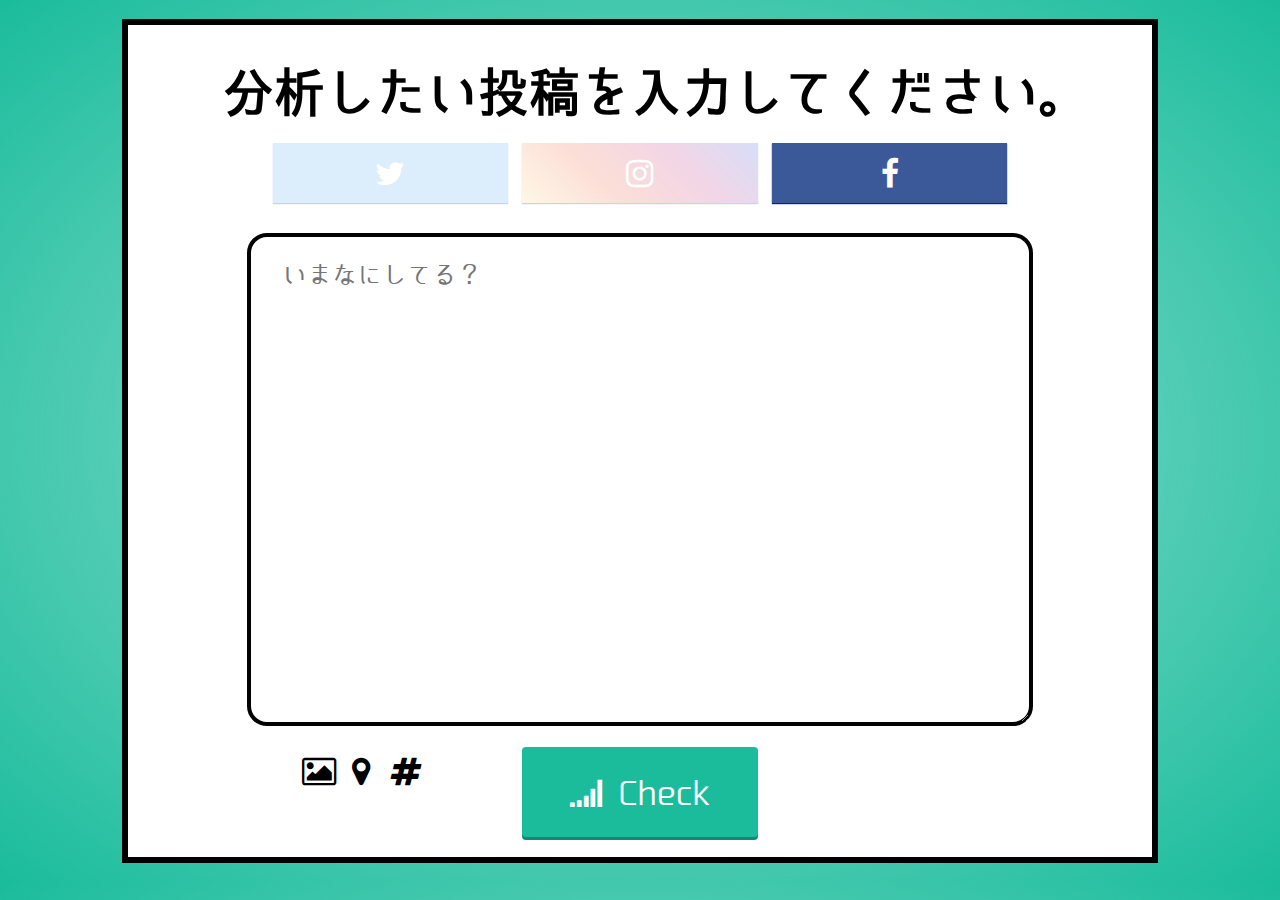
<file: input_form.html>
<!DOCTYPE html>
<html lang="ja">

<head>
    <meta charset="UTF-8">
    <title>いいね!リーダー</title>
    <link rel="stylesheet" href="./css/style_input.css">
    <script src="//ajax.googleapis.com/ajax/libs/jquery/3.2.1/jquery.min.js"></script>
    <script src="./js/jquery-3.2.1.min.js"></script>
    <script src="./js/tab.js"></script>
    <link href="./css/data_text_css.css" rel="stylesheet" />
    <link href="https://netdna.bootstrapcdn.com/font-awesome/4.7.0/css/font-awesome.css" rel="stylesheet">
    <style type="text/css">
        <!-- a {
            text-decoration: none;
        }
        
        -->
    </style>
</head>

<body>
    <div class="back"></div>
    <div class="input">
        <h1>
            分析したい投稿を入力してください。
        </h1>
        <div class="sns_icons">
            <a class="btn twitter-btn btn1" href="#" data-page="1">
                <i class="fa fa-twitter fa-2x" aria-hidden="true"></i>
            </a>

            <a class="btn instagram-btn btn2" href="#" data-page="2">
                <i class="fa fa-instagram fa-2x" aria-hidden="true"></i>
            </a>

            <a class="btn facebook-btn btn3" href="#" data-page="3">
                <i class="fa fa-facebook fa-2x" aria-hidden="true"></i>
            </a>

            <div class="from-sankaku">


            </div>

            <textarea class="form tab-page tab1" id="form" rows="10" cols="14" placeholder="いまなにしてる？"></textarea>
            <textarea class="form tab-page tab2" id="form" rows="10" cols="14" placeholder="キャプションを入力..."></textarea>
            <textarea class="form tab-page tab3" id="form" rows="10" cols="14" placeholder="今なにしてる?"></textarea>

            <!--<ul class="uploads">
           <li>-->
            <div id="img_uploading">
                <form action="POST">
                    <div id="img_upload">
                        <i class="fa fa-picture-o fa-2x" aria-hidden="true" id="img_upload">
                <input type="file" id="img_upload_form">
                </i>
                    </div>
                </form>
            </div>
            <!--</li> 
           <li>     -->
            <form>
                <div id="location_upload">
                    <i class="fa fa-map-marker fa-2x" aria-hidden="true"></i>
                </div>
            </form>
            <!--</li>            
        </ul>-->
            <form>
                <div id="hash_upload">
                    <i class="fa fa-hashtag fa-2x tab3" aria-hidden="true"></i>
                </div>
            </form>
            <a class="check-btn" id="check-btn" href="./loading.html">
                <i class="fa fa-signal fa-2x" aria-hidden="true"><span class="check"> Check</span></i>
            </a>
        </div>

    </div>

</body>

</html>
</file>
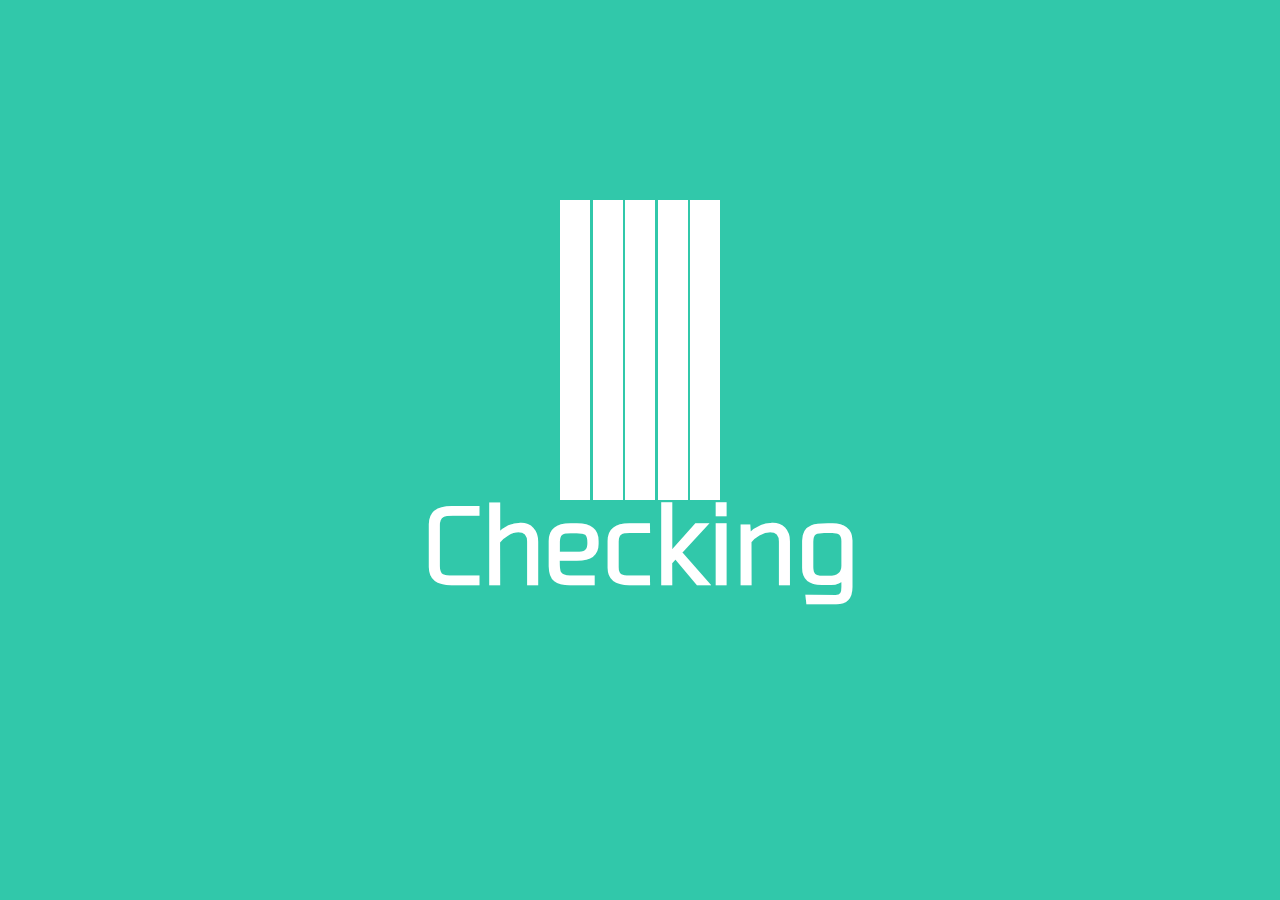
<file: loading.html>
<!DOCTYPE html>
<html lang="ja">
<head>
    <meta charset="UTF-8">
    <title>Checking...</title>
    <link rel="stylesheet" href="./css/loading.css">  

    <META http-equiv="refresh" content="5; url=./result.html">
    </META>
</head>
<body>
<div class="spinner">
  <div class="rect1"></div>
  <div class="rect2"></div>
  <div class="rect3"></div>
  <div class="rect4"></div>
  <div class="rect5"></div>


</div>
    <h1>Checking</h1>    
    
</body>
</html>
</file>
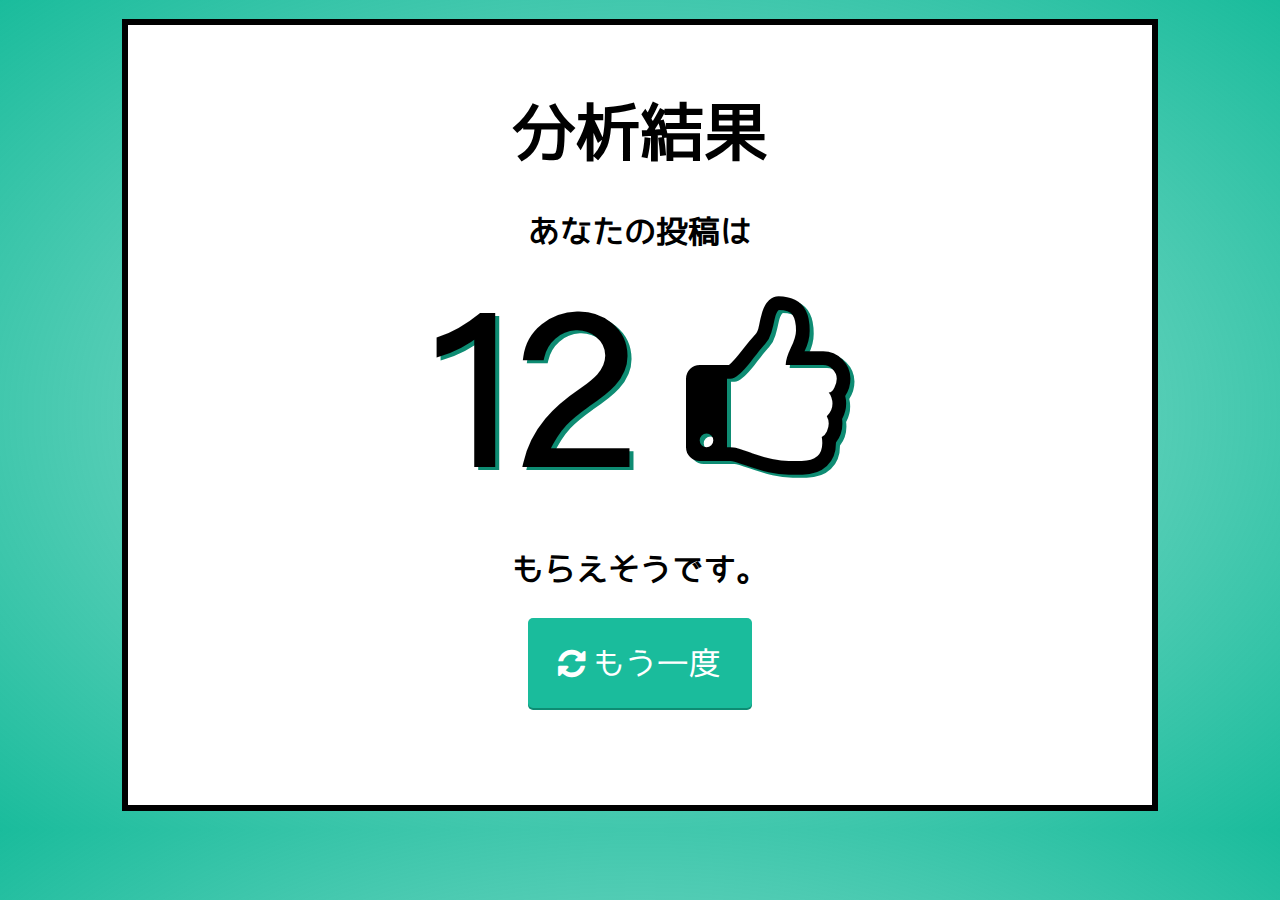
<file: result.html>
<!DOCTYPE html>
<html lang="en">

<head>
    <meta charset="UTF-8">
    <title>いいね!リーダー</title>
    <script src="//ajax.googleapis.com/ajax/libs/jquery/3.2.1/jquery.min.js"></script>
    <script src="./js/jquery-3.2.1.min.js"></script>
    <link href="./css/style_result.css" rel="stylesheet" />
    <link href="https://netdna.bootstrapcdn.com/font-awesome/4.7.0/css/font-awesome.css" rel="stylesheet">
</head>

<body>
    <div class="result">
        <h1>分析結果</h1>
        <h2>あなたの投稿は</h2>
        <div class="from_backend">
            <ul>
                <li>
                    <h3>12
                        <i class="fa fa-thumbs-o-up" aria-hidden="true"></i></h3>
                    <!--<i class="fa fa-heart" aria-hidden="true"></i>-->
                </li>
                <li>
                    <!--<img class="facebook-like"  src="./img/Facebook-Like.png">   -->
                </li>
            </ul>
            <h2>もらえそうです。</h2>
        </div>
        <a class="check-btn" id="check-btn" href="./input_form.html">
            <i class="fa fa-refresh fa-2x" aria-hidden="true"><span class="check"> もう一度</span></i>
        </a>

    </div>
</body>

</html>
</file>
<file: css/style_input.css>
*{
    margin: 0;
    padding: 0;
}

@font-face {
	font-family: 'FlopDesignFONT';
	src: url('./font/03SmartFontUI.woff') format('woff');
}

body{
    margin-top: 1.5%;
    margin-bottom: 1.5%;    
    background: -moz-radial-gradient(center, ellipse cover, rgba(26,188,156,0.42) 0%, rgba(26,188,156,0.79) 64%, rgba(26,188,156,1) 100%); /* FF3.6-15 */
    background: -webkit-radial-gradient(center, ellipse cover, rgba(26,188,156,0.42) 0%,rgba(26,188,156,0.79) 64%,rgba(26,188,156,1) 100%); /* Chrome10-25,Safari5.1-6 */
    background: radial-gradient(ellipse at center, rgba(26,188,156,0.42) 0%,rgba(26,188,156,0.79) 64%,rgba(26,188,156,1) 100%); /* W3C, IE10+, FF16+, Chrome26+, Opera12+, Safari7+ */
    filter: progid:DXImageTransform.Microsoft.gradient( startColorstr='#6b1abc9c', endColorstr='#1abc9c',GradientType=1 ); /* IE6-9 fallback on horizontal gradient */
}

.input{
    text-align: center;   
    margin: 0 auto;
    width: 80%;
    background-color: #fff;
    border: 6px solid;    
}

.input h1{
    padding-left: 3%;
    letter-spacing: -2px;
    font-family: "FlopDesignFONT";   
    margin-top: 4%;
    font-size: 330%;
}

/*ボタン*/

.btn{
    margin: 5px;
    margin-top: 25px;
    margin-bottom: 20px;    
    display: inline-block;
    width: 23%;
    height: 60px;
    box-shadow: 0 1px 1px 0 rgba(128,128,128,0.1), 0 1px 1px 0 ;
    opacity: 0.2;
}

.btn:hover {
    opacity: 0.85;
    box-shadow: 0 3px 3px 0 rgba(128,128,128,0.1), 0 3px 3px 0;  
}

/*ボタン*/
.twitter-btn{
    background-color:#55acee;
}

.instagram-btn{
    z-index: 10;    
    /* Permalink - use to edit and share this gradient: http://colorzilla.com/gradient-editor/#ffdc80+0,f56040+34,c13584+68,405de6+100 */
    background: #ffdc80; /* Old browsers */
    background: -moz-linear-gradient(45deg, #ffdc80 0%, #f56040 34%, #c13584 68%, #405de6 100%); /* FF3.6-15 */
    background: -webkit-linear-gradient(45deg, #ffdc80 0%,#f56040 34%,#c13584 68%,#405de6 100%); /* Chrome10-25,Safari5.1-6 */
    background: linear-gradient(45deg, #ffdc80 0%,#f56040 34%,#c13584 68%,#405de6 100%); /* W3C, IE10+, FF16+, Chrome26+, Opera12+, Safari7+ */
    filter: progid:DXImageTransform.Microsoft.gradient( startColorstr='#ffdc80', endColorstr='#405de6',GradientType=1 ); /* IE6-9 fallback on horizontal gradient */
}

.facebook-btn{  
    background-color: #3B5998;
    opacity: 1;    
}

.fa-twitter, .fa-instagram, .fa-facebook{ 
    padding-top: 15px;  
    color: #fff;
}

/*ボタン内文字*/
p{    
    font-family: "FlopDesignFONT";       
    color: #fff;    
    font-size: 20px;
    text-decoration: none;
    padding-top:15px;
}


/*フォーム*/
.form {
    position: relative;
    font-family: "FlopDesignFONT";       
    display: block;
    height: 1%;
    padding: 1%;
    padding-top: 2.4%;
    padding-left: 3%;    
    padding-right: 3%;        
    font-size: 25px;
    color: #020202;
    margin: 0 auto; 
    margin-top: 1%;
    height: 450px;    
    width: 70%;

    background-color: #ffffff;
    border-radius: 20px;
    border: 4px solid;
}



/*checkボタン*/
.fa-signal {   
    margin-bottom: 2%;    
	display: inline-block;
	width: 21%;
	height: 50px;
	box-shadow: 0 3px 0 #0e8c73;    
	outline: none;
    padding:10px;
    margin-top: 2%;
	background-color: #1abc9c;
	border-radius: 4px;
	color: #fff;
    
    font-size: 33px;
	text-align: center;
	text-decoration: none;    
	line-height: 52px;
   
}
.fa-signal:hover {
	background-color: #31c8aa;
	box-shadow: 0 3px 0 #23a188;
}
.fa-signal:active {
	top: 3px;
	box-shadow: none;
}

.fa-signal{
    text-align: center;
    padding-top:30px;
}

.check-btn{ 
    text-align: center;    
    margin: 0 auto;  
}

.check{
    font-family: "FlopDesignFONT";   
}

/*アップロード系統*/
.uploads{
    width: 400px;
    position: absolute;
    list-style-type: none; 
    float: left;
    overflow: hidden;
    top: 91%;    
    left: 22%;
}

#img_uploading{    
    position: absolute;
    width: 100px;
    left: 21%;
    top: 84%;
}

/*画像アップロード*/
#img_upload {
  position: relative;

/*top: -24px;
  left: 10%;
*/    
}
#img_upload_image {
  position: absolute;
  top: 0;
  left: 0;
}
#img_upload_form{
  position: absolute;
  top: 0;
  right: 0;
  height: 30px;
  filter: alpha(opacity = 0); /* for IE6, IE7 */
  opacity: 0;
  z-index: 1;
  cursor: pointer;
}

/*現在位置アップロード*/
#location_upload {
    position: absolute;
    left: 27.5%;
    top: 84%;    

/*    
  margin-top: -7.1%;
  margin-left: -50%;   
*/    
}

#hash_upload {
    position: absolute;
    left: 30.5%;
    top: 84%;    

/*    
  margin-top: -7.1%;
  margin-left: -50%;   
*/    
}


.tab-page {    
    /* 最初は全部非表示 */
    display: none;
}

.tab1 {
    display: block;
}


@media screen and (max-width: 1137px) {
    /*アップロード系統*/


    #img_uploading{    
        left: 20%;
        top: 80%;
    }

    .input h1{
        padding-left: 3%;
        letter-spacing: -2px;
        font-family: "FlopDesignFONT";   
        margin-top: 4%;
        font-size: 246%;
    }    
    
    #img_upload {
      position: relative;  
    }

    /*現在位置アップロード*/
    #location_upload {
        top: 80%;     
    }

    #hash_upload {
        top: 80%;
    }    
    
}
@media screen and (max-width: 903px) {
    #img_uploading{    
        left: 19%;
        top: 78%;
    }

    .input h1{
        padding-left: 3%;
        letter-spacing: -2px;
        font-family: "FlopDesignFONT";   
        margin-top: 4%;
        font-size: 230%;
    }    
    
    #img_upload {
      position: relative;  
    }

    /*現在位置アップロード*/
    #location_upload {
        left: 29%;        
        top: 78%;     
    }

    #hash_upload {
        left: 32.5%;         
        top: 78%;
    }       
}
@media screen and (max-width: 754px) {
    #img_uploading{    
        left: 18%;
        top: 77%;
    }

    .input h1{
        padding-left: 3%;
        letter-spacing: -2px;
        font-family: "FlopDesignFONT";   
        margin-top: 4%;
        font-size: 220%;
    }    
    
    #img_upload {
      position: relative;  
    }

    /*現在位置アップロード*/
    #location_upload {
        left: 32%;        
        top: 77%;     
    }

    #hash_upload {
        left: 37.5%;         
        top: 77%;
    } 
    .fa-signal {   
        width: 28%;
    }  
    
    .check{
        font-size: 80%; 
    }
    }
@media screen and (max-width: 480px) {
    #img_uploading{    
        left: 15%;
        top: 59.5%;
    }

    .input h1{
        padding-left: 3%;
        letter-spacing: -2px;
        font-family: "FlopDesignFONT";   
        margin-top: 4%;
        font-size: 220%;
    }    
    
    #img_upload {
      position: relative;  
    }

    /*現在位置アップロード*/
    #location_upload {
        left: 34.5%;        
        top: 59.5%;     
    }

    #hash_upload {
        left: 41.5%;         
        top: 59.5%;
    } 
    .fa-signal {   
        width: 28%;
    }  
    
    .check{
        font-size: 80%; 
    } 
    
    /*checkボタン*/
    .fa-signal {   
        margin-bottom: 10%;    
        display: inline-block;
        width: 40%;
        height: 50px;
        box-shadow: 0 3px 0 #0e8c73;    
        outline: none;
        padding: 14px;
        padding: 10px;
        margin-top: 10%;
        background-color: #1abc9c;
        border-radius: 4px;
        color: #fff;

        font-size: 33px;
        text-align: center;
        text-decoration: none;    
        line-height: 52px;

    }   

    /*フォーム*/
    .form {
        position: relative;
        font-family: "FlopDesignFONT";       
        display: block;
        height: 1%;
        padding: 1%;
        padding-top: 2.4%;
        padding-left: 3%;    
        padding-right: 3%;        
        font-size: 25px;
        color: #020202;
        margin: 0 auto; 
        margin-top: 1%;
        height: 250px;    
        width: 70%;

        background-color: #ffffff;
        border-radius: 20px;
        border: 3px solid;
    }    
    body{
        margin-top: 15%;        
    }
    .input{
        text-align: center;   
        margin: 0 auto;
        width: 80%;
        background-color: #fff;
        border: 5px solid;    
    }
    .tab-page {    
        /* 最初は全部非表示 */
        display: none;
    }

    .tab1 {
        display: block;
    }    
}
</file>
<file: css/data_text_css.css>
.pace {
  -webkit-pointer-events: none;
  pointer-events: none;

  -webkit-user-select: none;
  -moz-user-select: none;
  user-select: none;

  -webkit-box-sizing: border-box;
  -moz-box-sizing: border-box;
  -ms-box-sizing: border-box;
  -o-box-sizing: border-box;
  box-sizing: border-box;

  -webkit-border-radius: 10px;
  -moz-border-radius: 10px;
  border-radius: 10px;

  -webkit-background-clip: padding-box;
  -moz-background-clip: padding;
  background-clip: padding-box;

  z-index: 2000;
  position: fixed;
  margin: auto;
  top: 24px;
  left: 0;
  right: 0;
  bottom: 0;
  width: 600px;
  height: 50px;
  overflow: hidden;
}

.pace .pace-progress {
  -webkit-box-sizing: border-box;
  -moz-box-sizing: border-box;
  -ms-box-sizing: border-box;
  -o-box-sizing: border-box;
  box-sizing: border-box;

  -webkit-border-radius: 4px;
  -moz-border-radius: 4px;
  border-radius: 4px;

  -webkit-background-clip: padding-box;
  -moz-background-clip: padding;
  background-clip: padding-box;

  -webkit-transform: translate3d(0, 0, 0);
  transform: translate3d(0, 0, 0);

  display: block;
  position: absolute;
  right: 100%;
  margin-right: -7px;
  width: 93%;
  top: 7px;
  height: 14px;
  font-size: 12px;
  background: #29d;
  color: #29d;
  line-height: 60px;
  font-weight: bold;
  font-family: Helvetica, Arial, "Lucida Grande", sans-serif;

  -webkit-box-shadow: 120px 0 #fff, 240px 0 #fff;
  -ms-box-shadow: 120px 0 #fff, 240px 0 #fff;
  box-shadow: 120px 0 #fff, 240px 0 #fff;
}

.pace .pace-progress:after {
  content: attr(data-progress-text);
  display: inline-block;
  position: fixed;
  width: 45px;
  text-align: right;
  right: 0;
  padding-right: 16px;
  top: 4px;
}

.pace .pace-progress[data-progress-text="0%"]:after { right: -200px }
.pace .pace-progress[data-progress-text="1%"]:after { right: -198.14px }
.pace .pace-progress[data-progress-text="2%"]:after { right: -196.28px }
.pace .pace-progress[data-progress-text="3%"]:after { right: -194.42px }
.pace .pace-progress[data-progress-text="4%"]:after { right: -192.56px }
.pace .pace-progress[data-progress-text="5%"]:after { right: -190.7px }
.pace .pace-progress[data-progress-text="6%"]:after { right: -188.84px }
.pace .pace-progress[data-progress-text="7%"]:after { right: -186.98px }
.pace .pace-progress[data-progress-text="8%"]:after { right: -185.12px }
.pace .pace-progress[data-progress-text="9%"]:after { right: -183.26px }
.pace .pace-progress[data-progress-text="10%"]:after { right: -181.4px }
.pace .pace-progress[data-progress-text="11%"]:after { right: -179.54px }
.pace .pace-progress[data-progress-text="12%"]:after { right: -177.68px }
.pace .pace-progress[data-progress-text="13%"]:after { right: -175.82px }
.pace .pace-progress[data-progress-text="14%"]:after { right: -173.96px }
.pace .pace-progress[data-progress-text="15%"]:after { right: -172.1px }
.pace .pace-progress[data-progress-text="16%"]:after { right: -170.24px }
.pace .pace-progress[data-progress-text="17%"]:after { right: -168.38px }
.pace .pace-progress[data-progress-text="18%"]:after { right: -166.52px }
.pace .pace-progress[data-progress-text="19%"]:after { right: -164.66px }
.pace .pace-progress[data-progress-text="20%"]:after { right: -162.8px }
.pace .pace-progress[data-progress-text="21%"]:after { right: -160.94px }
.pace .pace-progress[data-progress-text="22%"]:after { right: -159.08px }
.pace .pace-progress[data-progress-text="23%"]:after { right: -157.22px }
.pace .pace-progress[data-progress-text="24%"]:after { right: -155.36px }
.pace .pace-progress[data-progress-text="25%"]:after { right: -153.5px }
.pace .pace-progress[data-progress-text="26%"]:after { right: -151.64px }
.pace .pace-progress[data-progress-text="27%"]:after { right: -149.78px }
.pace .pace-progress[data-progress-text="28%"]:after { right: -147.92px }
.pace .pace-progress[data-progress-text="29%"]:after { right: -146.06px }
.pace .pace-progress[data-progress-text="30%"]:after { right: -144.2px }
.pace .pace-progress[data-progress-text="31%"]:after { right: -142.34px }
.pace .pace-progress[data-progress-text="32%"]:after { right: -140.48px }
.pace .pace-progress[data-progress-text="33%"]:after { right: -138.62px }
.pace .pace-progress[data-progress-text="34%"]:after { right: -136.76px }
.pace .pace-progress[data-progress-text="35%"]:after { right: -134.9px }
.pace .pace-progress[data-progress-text="36%"]:after { right: -133.04px }
.pace .pace-progress[data-progress-text="37%"]:after { right: -131.18px }
.pace .pace-progress[data-progress-text="38%"]:after { right: -129.32px }
.pace .pace-progress[data-progress-text="39%"]:after { right: -127.46px }
.pace .pace-progress[data-progress-text="40%"]:after { right: -125.6px }
.pace .pace-progress[data-progress-text="41%"]:after { right: -123.74px }
.pace .pace-progress[data-progress-text="42%"]:after { right: -121.88px }
.pace .pace-progress[data-progress-text="43%"]:after { right: -120.02px }
.pace .pace-progress[data-progress-text="44%"]:after { right: -118.16px }
.pace .pace-progress[data-progress-text="45%"]:after { right: -116.3px }
.pace .pace-progress[data-progress-text="46%"]:after { right: -114.44px }
.pace .pace-progress[data-progress-text="47%"]:after { right: -112.58px }
.pace .pace-progress[data-progress-text="48%"]:after { right: -110.72px }
.pace .pace-progress[data-progress-text="49%"]:after { right: -108.86px }
.pace .pace-progress[data-progress-text="50%"]:after { right: -107px }
.pace .pace-progress[data-progress-text="51%"]:after { right: -105.14px }
.pace .pace-progress[data-progress-text="52%"]:after { right: -103.28px }
.pace .pace-progress[data-progress-text="53%"]:after { right: -101.42px }
.pace .pace-progress[data-progress-text="54%"]:after { right: -99.56px }
.pace .pace-progress[data-progress-text="55%"]:after { right: -97.7px }
.pace .pace-progress[data-progress-text="56%"]:after { right: -95.84px }
.pace .pace-progress[data-progress-text="57%"]:after { right: -93.98px }
.pace .pace-progress[data-progress-text="58%"]:after { right: -92.12px }
.pace .pace-progress[data-progress-text="59%"]:after { right: -90.26px }
.pace .pace-progress[data-progress-text="60%"]:after { right: -88.4px }
.pace .pace-progress[data-progress-text="61%"]:after { right: -86.53999999999999px }
.pace .pace-progress[data-progress-text="62%"]:after { right: -84.68px }
.pace .pace-progress[data-progress-text="63%"]:after { right: -82.82px }
.pace .pace-progress[data-progress-text="64%"]:after { right: -80.96000000000001px }
.pace .pace-progress[data-progress-text="65%"]:after { right: -79.1px }
.pace .pace-progress[data-progress-text="66%"]:after { right: -77.24px }
.pace .pace-progress[data-progress-text="67%"]:after { right: -75.38px }
.pace .pace-progress[data-progress-text="68%"]:after { right: -73.52px }
.pace .pace-progress[data-progress-text="69%"]:after { right: -71.66px }
.pace .pace-progress[data-progress-text="70%"]:after { right: -69.8px }
.pace .pace-progress[data-progress-text="71%"]:after { right: -67.94px }
.pace .pace-progress[data-progress-text="72%"]:after { right: -66.08px }
.pace .pace-progress[data-progress-text="73%"]:after { right: -64.22px }
.pace .pace-progress[data-progress-text="74%"]:after { right: -62.36px }
.pace .pace-progress[data-progress-text="75%"]:after { right: -60.5px }
.pace .pace-progress[data-progress-text="76%"]:after { right: -58.64px }
.pace .pace-progress[data-progress-text="77%"]:after { right: -56.78px }
.pace .pace-progress[data-progress-text="78%"]:after { right: -54.92px }
.pace .pace-progress[data-progress-text="79%"]:after { right: -53.06px }
.pace .pace-progress[data-progress-text="80%"]:after { right: -51.2px }
.pace .pace-progress[data-progress-text="81%"]:after { right: -49.34px }
.pace .pace-progress[data-progress-text="82%"]:after { right: -47.480000000000004px }
.pace .pace-progress[data-progress-text="83%"]:after { right: -45.62px }
.pace .pace-progress[data-progress-text="84%"]:after { right: -43.76px }
.pace .pace-progress[data-progress-text="85%"]:after { right: -41.9px }
.pace .pace-progress[data-progress-text="86%"]:after { right: -40.04px }
.pace .pace-progress[data-progress-text="87%"]:after { right: -38.18px }
.pace .pace-progress[data-progress-text="88%"]:after { right: -36.32px }
.pace .pace-progress[data-progress-text="89%"]:after { right: -34.46px }
.pace .pace-progress[data-progress-text="90%"]:after { right: -32.6px }
.pace .pace-progress[data-progress-text="91%"]:after { right: -30.740000000000002px }
.pace .pace-progress[data-progress-text="92%"]:after { right: -28.880000000000003px }
.pace .pace-progress[data-progress-text="93%"]:after { right: -27.02px }
.pace .pace-progress[data-progress-text="94%"]:after { right: -25.16px }
.pace .pace-progress[data-progress-text="95%"]:after { right: -23.3px }
.pace .pace-progress[data-progress-text="96%"]:after { right: -21.439999999999998px }
.pace .pace-progress[data-progress-text="97%"]:after { right: -19.58px }
.pace .pace-progress[data-progress-text="98%"]:after { right: -17.72px }
.pace .pace-progress[data-progress-text="99%"]:after { right: -15.86px }
.pace .pace-progress[data-progress-text="100%"]:after { right: -14px }


.pace .pace-activity {
  position: absolute;
  width: 100%;
  height: 28px;
  z-index: 2001;
  box-shadow: inset 0 0 0 2px #29d, inset 0 0 0 7px #FFF;
  border-radius: 10px;
}

.pace.pace-inactive {
  display: none;
}
</file>
<file: css/loading.css>
*{
    background-color: #31c8aa;
    
}

@font-face {
	font-family: 'FlopDesignFONT';
	src: url('./font/FlopDesignFONT.woff') format('woff');
}

h1{   
    margin-top: 15%;
    text-align: center;
	font-family: 'FlopDesignFONT';    
    color: #fff;
    font-size: 100px;
}

.spinner {
  margin: 100px auto;
  margin-top: 200px;
  width: 500px;
  height: 100px;
  text-align: center;
  font-size: 10px;
}

.spinner > div {
  background-color: #fff;
  height: 300%;
  width: 30px;
  display: inline-block;
  
  -webkit-animation: sk-stretchdelay 1.2s infinite ease-in-out;
  animation: sk-stretchdelay 1.2s infinite ease-in-out;
}

.spinner .rect2 {
  -webkit-animation-delay: -1.1s;
  animation-delay: -1.1s;
}

.spinner .rect3 {
  -webkit-animation-delay: -1.0s;
  animation-delay: -1.0s;
}

.spinner .rect4 {
  -webkit-animation-delay: -0.9s;
  animation-delay: -0.9s;
}

.spinner .rect5 {
  -webkit-animation-delay: -0.8s;
  animation-delay: -0.8s;
}

@-webkit-keyframes sk-stretchdelay {
  0%, 40%, 100% { -webkit-transform: scaleY(0.4) }  
  20% { -webkit-transform: scaleY(1.0) }
}

@keyframes sk-stretchdelay {
  0%, 40%, 100% { 
    transform: scaleY(0.4);
    -webkit-transform: scaleY(0.4);
  }  20% { 
    transform: scaleY(1.0);
    -webkit-transform: scaleY(1.0);
  }
}


@media screen and (max-width: 1170px) {
    h1{   
        margin-top: 20%;
        text-align: center;
        font-family: 'FlopDesignFONT';    
        color: #fff;
        font-size: 80px;
    }
    .spinner > div {
      background-color: #fff;
      height: 250%;
      width: 25px;
      display: inline-block;

      -webkit-animation: sk-stretchdelay 1.2s infinite ease-in-out;
      animation: sk-stretchdelay 1.2s infinite ease-in-out;
    }    
}

@media screen and (max-width: 880px) {
    h1{   
        margin-top: 10%;
        text-align: center;
        font-family: 'FlopDesignFONT';    
        color: #fff;
        font-size: 60px;
    }
    .spinner > div {
      background-color: #fff;
      height: 200%;
      width: 20px;
      display: inline-block;

      -webkit-animation: sk-stretchdelay 1.2s infinite ease-in-out;
      animation: sk-stretchdelay 1.2s infinite ease-in-out;
    }
}

@media screen and (max-width: 480px) {
    h1{   
        margin-top: 30%;
        text-align: center;
        font-family: 'FlopDesignFONT';    
        color: #fff;
        font-size: 50px;
    }  
    
    .spinner {
      margin: 100px auto;
      margin-top: 200px;
      width: 200px;
      height: 100px;
      text-align: center;
      font-size: 10px;
    }    
    
    .spinner > div {
      background-color: #fff;
      height: 200%;
      width: 20px;
      display: inline-block;

      -webkit-animation: sk-stretchdelay 1.2s infinite ease-in-out;
      animation: sk-stretchdelay 1.2s infinite ease-in-out;
    }    
}
</file>
<file: css/style_result.css>
*{
    margin: 0;
    padding: 0;
}

@font-face {
	font-family: 'FlopDesignFONT';
	src: url('./font/FlopDesignFONT.woff') format('woff');
}

body{
    margin-top: 1.5%;
    margin-bottom: 1.5%;    
    background: -moz-radial-gradient(center, ellipse cover, rgba(26,188,156,0.42) 0%, rgba(26,188,156,0.79) 64%, rgba(26,188,156,1) 100%); /* FF3.6-15 */
    background: -webkit-radial-gradient(center, ellipse cover, rgba(26,188,156,0.42) 0%,rgba(26,188,156,0.79) 64%,rgba(26,188,156,1) 100%); /* Chrome10-25,Safari5.1-6 */
    background: radial-gradient(ellipse at center, rgba(26,188,156,0.42) 0%,rgba(26,188,156,0.79) 64%,rgba(26,188,156,1) 100%); /* W3C, IE10+, FF16+, Chrome26+, Opera12+, Safari7+ */
    filter: progid:DXImageTransform.Microsoft.gradient( startColorstr='#6b1abc9c', endColorstr='#1abc9c',GradientType=1 ); /* IE6-9 fallback on horizontal gradient */
}

h1{
    font-family: 'FlopDesignFONT';    
    margin-top: 40px;
    font-size: 400%;
}

h2{
    font-family: 'FlopDesignFONT';       
    margin-top: 4%;
    position: relative;    
    z-index: 9;    
    font-size: 200%;
}

.from_backend h2{
    position: relative;
    margin-top: -260px;    
    font-family: 'FlopDesignFONT';         
    top: 280%;  
}

/*結果*/
h3{  
    font-family: 'FlopDesignFONT';         
    z-index: 10;
    margin-top: 3%;
    font-size: 1200%;
    text-shadow: 4px 3px 0px #0e8c73;    
} 


.from_backend{
    height: 100px;
    
}

.facebook-like{
    z-index: 4;   
    margin-top: -40px;
    width: 20%;    
}

.result{
    padding-top: 30px; 
    text-align: center;   
    overflow: hidden;
    margin: 0 auto;
    width: 80%;
    background-color: #fff;
    border: 6px solid;  
    height: 750px;
}

/*もう一度*/

.fa-refresh {
	display: block;
    top: 80%;
	width: 20%;
	height: 50px;
	box-shadow: 0 2px 0 #0e8c73;    

	outline: none;
    padding:10px;
    margin-top: 23%;    
	background-color: #1abc9c;
	border-radius: 5px;
	color: #fff;
    font-size: 33px;
	text-decoration: none;   
	text-align: center;    
	line-height: 52px;
   
}
.fa-refresh:hover {
	background-color: #31c8aa;
	box-shadow: 0 4px 0 #0e8c73;
}
.fa-refresh:active {
	top: 3px;
	box-shadow: none;
}

.fa-refresh{
    text-align: center;
    padding-top: 30px;
}

.check-btn{
    text-align: center;    
    margin: 0 auto;
}

.check{
    	font-family: 'FlopDesignFONT';
}

@media screen and (max-width: 1080px) {
    .fa-refresh {
	    width: 25%;        
        margin-top: 35%;    
    }
}
@media screen and (max-width: 880px) {
    .fa-refresh {
        width: 30%;
        margin-top: 40%;    
    }
/*結果*/
    h3{  
        font-family: 'FlopDesignFONT';         
        z-index: 10;
        margin-top: 3%;
        margin-bottom: -20px;        
        font-size: 1000%;
        text-shadow: 4px 3px 3px #0e8c73;    
    }     

    h1{
        font-family: 'FlopDesignFONT';    
        margin-top: 60px;
        font-size: 400%;
    }    
}
@media screen and (max-width: 680px) {
    .fa-refresh {
        width: 45%;
        margin-top: 40%;    
    }
/*結果*/
    h3{  
        font-family: 'FlopDesignFONT';         
        z-index: 10;
        margin-top: 3%;
        margin-bottom: -20px;        
        font-size: 750%;
        text-shadow: 4px 3px 3px #0e8c73;    
    }     

    h2{
        font-family: 'FlopDesignFONT';       
        margin-top: 12%;
        position: relative;    
        z-index: 9;    
    }
    h1{
        font-family: 'FlopDesignFONT';    
        margin-top: 60px;
        font-size: 400%;
    }   
}

@media screen and (max-width: 480px) {
    .fa-refresh {
        width: 55%;
        margin-top: 35%;    
    }
/*結果*/
    h3{  
        font-family: 'FlopDesignFONT';         
        z-index: 10;
        margin-top: 3%;
        margin-bottom: -20px;        
        font-size: 620%;
        text-shadow: 4px 3px 3px #0e8c73;    
    }     

    h2{
        font-family: 'FlopDesignFONT';       
        margin-top: 10%;
        position: relative;    
        z-index: 9;    
    }
    h1{
        font-family: 'FlopDesignFONT';    
        margin-top: 40px;
        font-size: 400%;
    }    
    
    .result{
        padding-top: 30px; 
        text-align: center;   
        overflow: hidden;
        margin: 0 auto;
        margin-top: 40px;
        width: 80%;
        background-color: #fff;
        border: 6px solid;  
        height: 650px;
    }    
}
</file>
